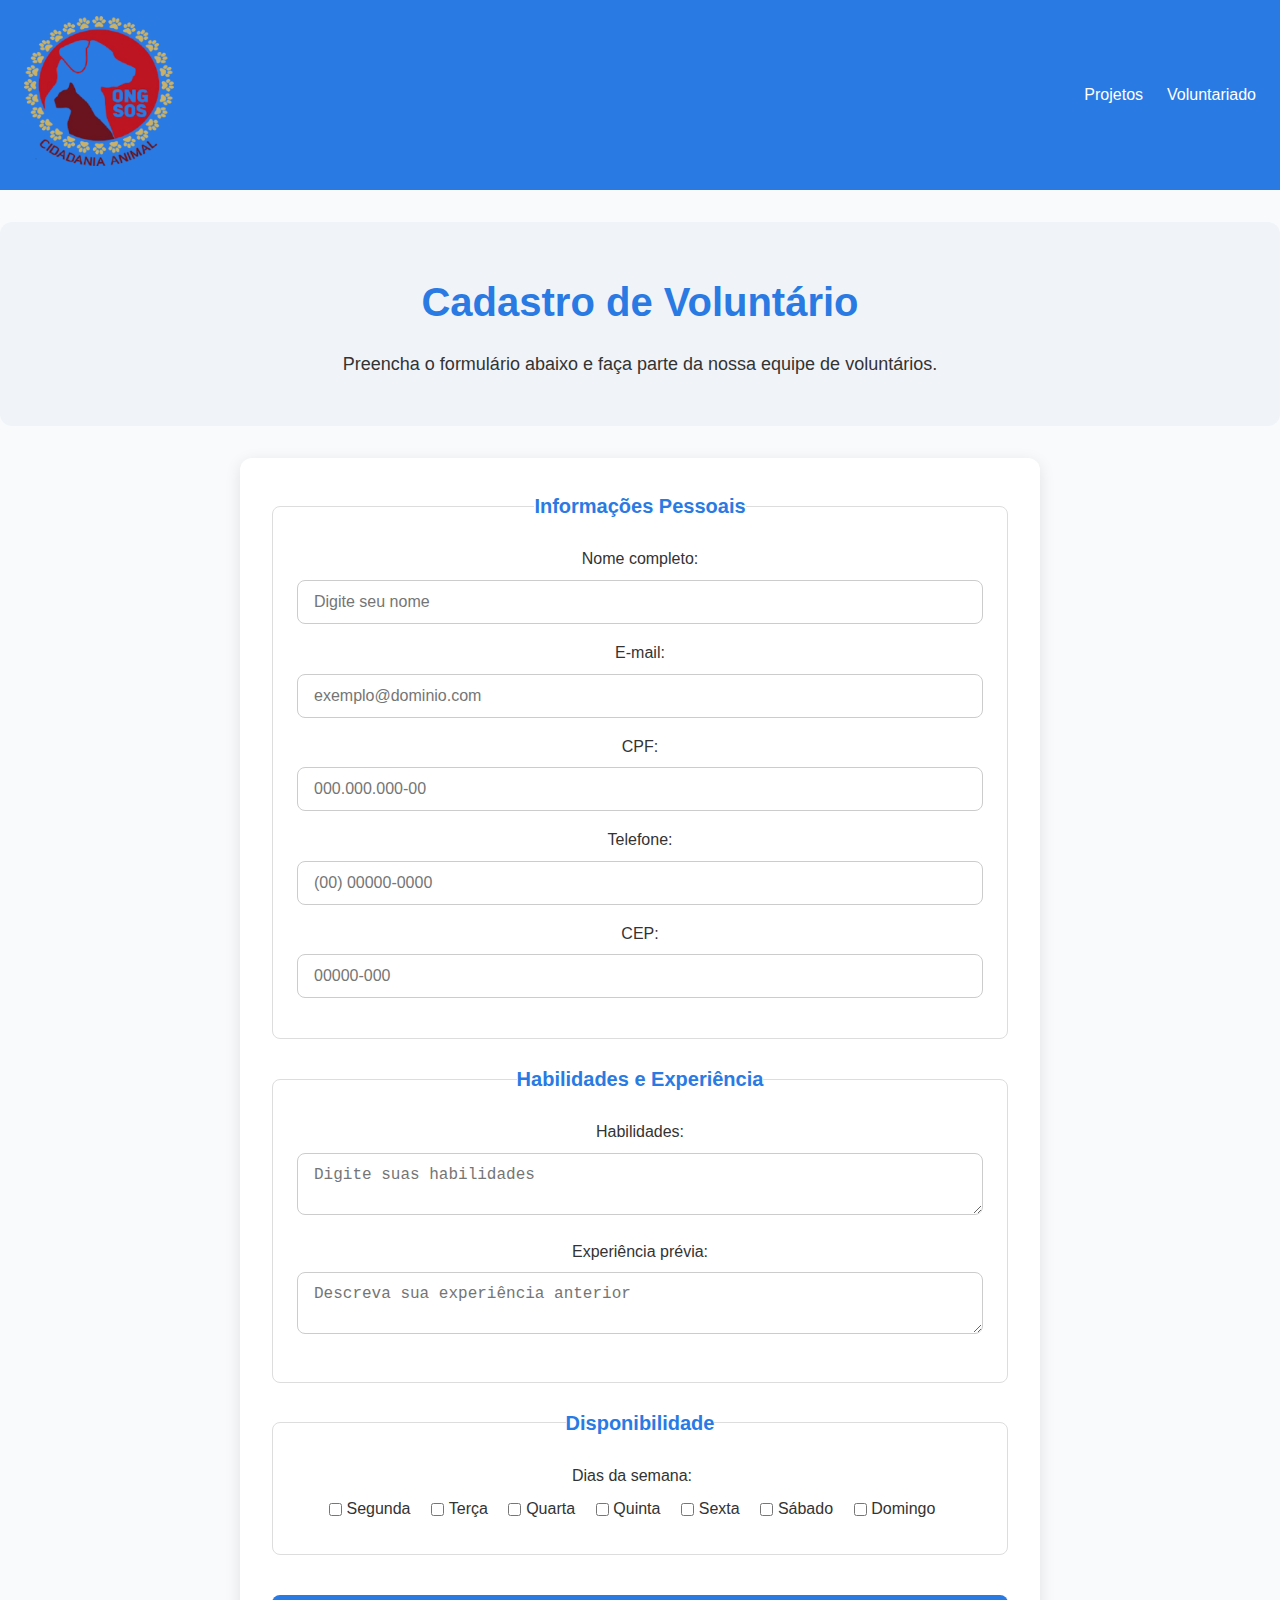
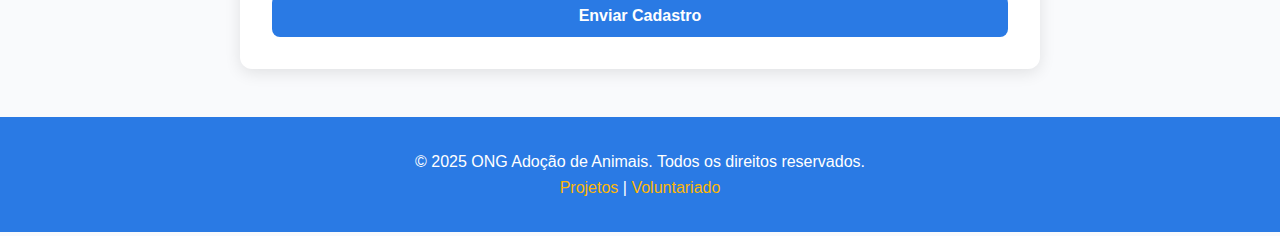
<file: cadastro.html>
<!DOCTYPE html>
<html lang="pt-BR">
  <head>
    <meta charset="UTF-8" />
    <meta name="viewport" content="width=device-width, initial-scale=1.0" />

    <!-- SEO -->
    <title>Cadastro de Voluntário - ONG Adoção de Animais</title>
    <meta
      name="description"
      content="Cadastre-se para se tornar voluntário na ONG Adoção de Animais e ajude a transformar a vida de diversos animais resgatados."
    />
    <meta name="author" content="Ricardo Oscar Borges" />
    <meta
      name="keywords"
      content="ONG, adoção de animais, voluntariado, cadastro, ajuda a animais, inscrição voluntário"
    />

    <!-- CSS e JS -->
    <link rel="stylesheet" href="css/style.min.css" />
    <script src="js/mascaras.min.js" defer></script>
    <script src="js/cadastro.min.js" defer></script>
  </head>

  <body>
    <!-- ================= HEADER ================= -->
    <header>
      <div class="logo">
        <a href="index.html" aria-label="Página inicial da ONG">
          <img src="img/logo.png" alt="Logo da ONG" width="150" />
        </a>
      </div>
      <nav aria-label="Menu principal">
        <ul>
          <li><a href="projetos.html">Projetos</a></li>
          <li><a href="voluntariado.html">Voluntariado</a></li>
        </ul>
      </nav>
    </header>

    <!-- ================= HERO ================= -->
    <section class="hero-voluntariado">
      <h1>Cadastro de Voluntário</h1>
      <p>Preencha o formulário abaixo e faça parte da nossa equipe de voluntários.</p>
    </section>

    <!-- ================= FORMULÁRIO ================= -->
    <main>
      <section class="cadastro-voluntario">
        <form id="form-voluntario" action="javascript:void(0)" method="post" novalidate>
          <!-- Informações Pessoais -->
          <fieldset>
            <legend>Informações Pessoais</legend>

            <label for="nome">Nome completo:</label>
            <input
              type="text"
              id="nome"
              name="nome"
              placeholder="Digite seu nome"
              required
            />

            <label for="email">E-mail:</label>
            <input
              type="email"
              id="email"
              name="email"
              placeholder="exemplo@dominio.com"
              required
            />

            <label for="cpf">CPF:</label>
            <input
              type="text"
              id="cpf"
              name="cpf"
              placeholder="000.000.000-00"
              required
            />

            <label for="telefone">Telefone:</label>
            <input
              type="tel"
              id="telefone"
              name="telefone"
              placeholder="(00) 00000-0000"
              required
            />

            <label for="cep">CEP:</label>
            <input
              type="text"
              id="cep"
              name="cep"
              placeholder="00000-000"
              required
            />
          </fieldset>

          <!-- Habilidades e Experiência -->
          <fieldset>
            <legend>Habilidades e Experiência</legend>

            <label for="habilidades">Habilidades:</label>
            <textarea
              id="habilidades"
              name="habilidades"
              placeholder="Digite suas habilidades"
              required
            ></textarea>

            <label for="experiencia">Experiência prévia:</label>
            <textarea
              id="experiencia"
              name="experiencia"
              placeholder="Descreva sua experiência anterior"
              required
            ></textarea>
          </fieldset>

          <!-- Disponibilidade -->
          <fieldset>
            <legend>Disponibilidade</legend>
            <label>Dias da semana:</label><br />
            <label><input type="checkbox" name="dias" value="Segunda" /> Segunda</label>
            <label><input type="checkbox" name="dias" value="Terça" /> Terça</label>
            <label><input type="checkbox" name="dias" value="Quarta" /> Quarta</label>
            <label><input type="checkbox" name="dias" value="Quinta" /> Quinta</label>
            <label><input type="checkbox" name="dias" value="Sexta" /> Sexta</label>
            <label><input type="checkbox" name="dias" value="Sábado" /> Sábado</label>
            <label><input type="checkbox" name="dias" value="Domingo" /> Domingo</label>
          </fieldset>

          <button type="submit">Enviar Cadastro</button>
        </form>

        <!-- Mensagem de sucesso -->
        <div id="mensagem-cadastro" style="display: none; margin-top: 1rem; color: green"></div>
      </section>
    </main>

    <!-- ================= FOOTER ================= -->
    <footer>
      <p>&copy; 2025 ONG Adoção de Animais. Todos os direitos reservados.</p>
      <nav aria-label="Links de rodapé">
        <a href="projetos.html">Projetos</a> |
        <a href="voluntariado.html">Voluntariado</a>
      </nav>
    </footer>
  </body>
</html>
</file>
<file: css/style.min.css>
.dropdown .submenu li a,body{color:var(--cor-texto)}.btn,a.btn,header nav a{transition:.3s;text-decoration:none}footer,header{background-color:var(--cor-primaria)}.btn,a.btn,footer a,header nav a,main .link{text-decoration:none}.cadastro-voluntario,.projeto-item{box-shadow:0 4px 16px rgba(0,0,0,.1)}:root{--cor-primaria:#2a7ae4;--cor-secundaria:#ffb703;--cor-terciaria:#219ebc;--cor-sucesso:#38b000;--cor-erro:#d90429;--cor-alerta:#f48c06;--cor-fundo:#f9fafc;--cor-texto:#333333;--cor-neutra:#f7f7f7;--cor-clara:#ffffff;--fonte-principal:'Poppins',Arial,sans-serif;--fs-xl:2.5rem;--fs-lg:1.75rem;--fs-md:1.125rem;--fs-sm:1rem;--fs-xs:0.875rem;--esp-1:8px;--esp-2:16px;--esp-3:24px;--esp-4:32px;--esp-5:48px;--esp-6:64px;--gap:16px}*{margin:0;padding:0;box-sizing:border-box}html{scroll-behavior:smooth}body{font-family:var(--fonte-principal);font-size:var(--fs-sm);background-color:var(--cor-fundo);line-height:1.6}header{display:flex;justify-content:space-between;align-items:center;color:#fff;padding:var(--esp-2) var(--esp-3);flex-wrap:wrap;position:relative}header .logo img{width:150px;height:auto}header nav ul{list-style:none;display:flex;gap:var(--esp-3)}header nav a{color:#fff;font-weight:500}header nav a:hover{color:var(--cor-secundaria)}.menu-toggle{display:none;background:0 0;border:none;font-size:2rem;cursor:pointer;color:#fff;position:absolute;top:var(--esp-2);right:var(--esp-2)}.cta-doar,.hero{display:grid;grid-template-columns:repeat(auto-fit,minmax(320px,1fr));gap:var(--esp-4)}.banner-secundario img,.cta-doar img,.dropdown .submenu,.hero img,.index-flex .card,main section{border-radius:var(--esp-2)}.dropdown{position:relative}.dropdown .submenu{display:none;position:absolute;background:var(--cor-clara);list-style:none;padding:var(--esp-2);top:100%;left:0;box-shadow:0 2px 8px rgba(0,0,0,.15);min-width:180px}.dropdown:hover .submenu{display:block}.dropdown .submenu li{margin:4px 0}.hero{align-items:center;padding:var(--esp-5) var(--esp-3);background:linear-gradient(135deg,var(--cor-primaria),var(--cor-terciaria));color:#fff}.cta-doar,main section{padding:var(--esp-5) var(--esp-3);background-color:var(--cor-clara)}.cta-doar img,.hero img{width:100%}.hero-text{max-width:600px}.hero-text h1{font-size:var(--fs-xl);margin-bottom:var(--esp-2)}.hero-text p{font-size:var(--fs-md);margin-bottom:var(--esp-3)}.banner-secundario img{width:100%;height:auto;display:block}.cta-doar{align-items:center}.cta-doar .cta-text{text-align:left}.index-flex .card,.projeto-item,footer,main section{text-align:center}.cta-doar h2,main h2{font-size:var(--fs-lg);color:var(--cor-primaria);margin-bottom:var(--esp-2)}.cta-doar p,main p{margin-bottom:var(--esp-3);font-size:var(--fs-md)}.index-flex{display:flex;flex-wrap:wrap;justify-content:center;gap:var(--esp-4);padding:var(--esp-5) var(--esp-3);background-color:var(--cor-neutra)}.index-flex .card{background:var(--cor-clara);box-shadow:0 4px 12px rgba(0,0,0,.1);width:300px;padding:var(--esp-3);transition:transform .3s}.index-flex .card:hover{transform:translateY(-5px)}.btn,a.btn{display:inline-block;background-color:var(--cor-secundaria);color:#fff;padding:var(--esp-2) var(--esp-3);border-radius:8px;font-weight:600}.btn:hover{background-color:var(--cor-terciaria)}main section{margin-bottom:var(--esp-4);box-shadow:0 3px 8px rgba(0,0,0,.05)}main .link{color:var(--cor-primaria);font-weight:600}footer a:hover,main .link:hover{text-decoration:underline}footer{color:#fff;padding:var(--esp-4);margin-top:var(--esp-5)}footer a{color:var(--cor-secundaria)}.grid-12{display:grid;grid-template-columns:repeat(12,1fr);gap:var(--gap)}[class^=col-]{grid-column:span 12}@media (min-width:768px){.col-1{grid-column:span 1}.col-2{grid-column:span 2}.col-3{grid-column:span 3}.col-4{grid-column:span 4}.col-5{grid-column:span 5}.col-6{grid-column:span 6}.col-7{grid-column:span 7}.col-8{grid-column:span 8}.col-9{grid-column:span 9}.col-10{grid-column:span 10}.col-11{grid-column:span 11}.col-12{grid-column:span 12}}@media (max-width:992px){header{flex-direction:column}}@media (max-width:768px){.cta-doar{text-align:center}.index-flex .card{width:90%}header nav ul{display:none;flex-direction:column;width:100%;background-color:var(--cor-primaria);padding:var(--esp-2)}header nav ul.show{display:flex}.menu-toggle{display:block}}@media (max-width:576px){.hero,main section{padding:var(--esp-4)}}@media (max-width:400px){header nav ul{gap:var(--esp-2);align-items:center}}.cadastro-voluntario{max-width:800px;margin:2rem auto;padding:2rem;background-color:#fff;border-radius:12px;font-family:Poppins,Arial,sans-serif}.cadastro-voluntario form{display:flex;flex-direction:column;gap:1.5rem}.cadastro-voluntario fieldset{border:1px solid #ddd;border-radius:8px;padding:1.5rem}.cadastro-voluntario legend{font-weight:600;font-size:1.25rem;color:#2a7ae4}.cadastro-voluntario label{display:block;font-weight:500;margin-bottom:.5rem}.cadastro-voluntario input[type=email],.cadastro-voluntario input[type=tel],.cadastro-voluntario input[type=text],.cadastro-voluntario textarea{width:100%;padding:.75rem 1rem;border:1px solid #ccc;border-radius:8px;font-size:1rem;margin-bottom:1rem;transition:border-color .3s}.cadastro-voluntario input:focus,.cadastro-voluntario textarea:focus{outline:#ffb703 solid 2px;border-color:#2a7ae4}.cadastro-voluntario fieldset:nth-of-type(3) label input[type=checkbox]{margin-right:.3rem}.cadastro-voluntario fieldset:nth-of-type(3) label{display:inline-flex;align-items:center;margin-right:1rem;margin-bottom:.5rem}#btn-cadastro,.cadastro-voluntario button[type=submit]{margin-top:1rem;padding:.75rem 2rem;background-color:#2a7ae4;color:#fff;border:none;border-radius:8px;cursor:pointer;font-weight:600;font-size:1rem;transition:.3s}#btn-cadastro:hover,.cadastro-voluntario button[type=submit]:hover{background-color:#1e5bb8}.hero-voluntariado{text-align:center;background-color:#f0f4f8;padding:3rem 1rem;border-radius:12px;margin:2rem auto}.hero-voluntariado h1{font-size:2.5rem;color:#2a7ae4;margin-bottom:1rem}.hero-voluntariado p{font-size:1.125rem;color:#333}@media (max-width:768px){.hero-voluntariado h1{font-size:2rem}.hero-voluntariado p{font-size:1rem}.cadastro-voluntario{padding:1.5rem}.cadastro-voluntario input,.cadastro-voluntario textarea{font-size:.95rem}}@media (max-width:480px){.hero-voluntariado h1{font-size:1.5rem}.cadastro-voluntario input,.cadastro-voluntario textarea,.hero-voluntariado p{font-size:.9rem}.cadastro-voluntario fieldset:nth-of-type(3) label{display:flex;flex-direction:row;flex-wrap:wrap;margin-bottom:.5rem}}.projeto-item{background-color:var(--cor-clara);border-radius:12px;padding:1rem;overflow:hidden}.projeto-item img,.projeto-item picture{width:100%;height:auto;display:block;border-radius:12px;margin-bottom:1rem}.projeto-item h2{font-size:var(--fs-lg);color:var(--cor-primaria);margin-bottom:.5rem}.projeto-item p{font-size:var(--fs-md);color:var(--cor-texto)}@media (prefers-color-scheme:dark){.hero,body,footer,header,header nav a{color:var(--cor-texto)}:root{--cor-fundo:#121212;--cor-texto:#e0e0e0;--cor-neutra:#1e1e1e;--cor-clara:#2c2c2c;--cor-primaria:#4fa0ff}:focus{outline:3px solid var(--cor-secundaria)}body{background-color:var(--cor-fundo)}footer,header{background-color:#1e1e1e}footer a{color:var(--cor-secundaria)}.cadastro-voluntario,.cta-doar,.index-flex .card,.projeto-item,main section{background-color:var(--cor-clara);box-shadow:0 4px 12px rgba(255,255,255,.1)}.cta-doar h2,.hero-voluntariado h1,h1,h2,h3,h4{color:var(--cor-primaria)}.cadastro-voluntario fieldset,.cadastro-voluntario input[type=email],.cadastro-voluntario input[type=tel],.cadastro-voluntario input[type=text],.cadastro-voluntario textarea{background-color:#333;color:var(--cor-texto);border-color:#555}#btn-cadastro,.btn,.cadastro-voluntario button[type=submit],a.btn{color:var(--cor-texto);background-color:var(--cor-secundaria)}}
</file>
